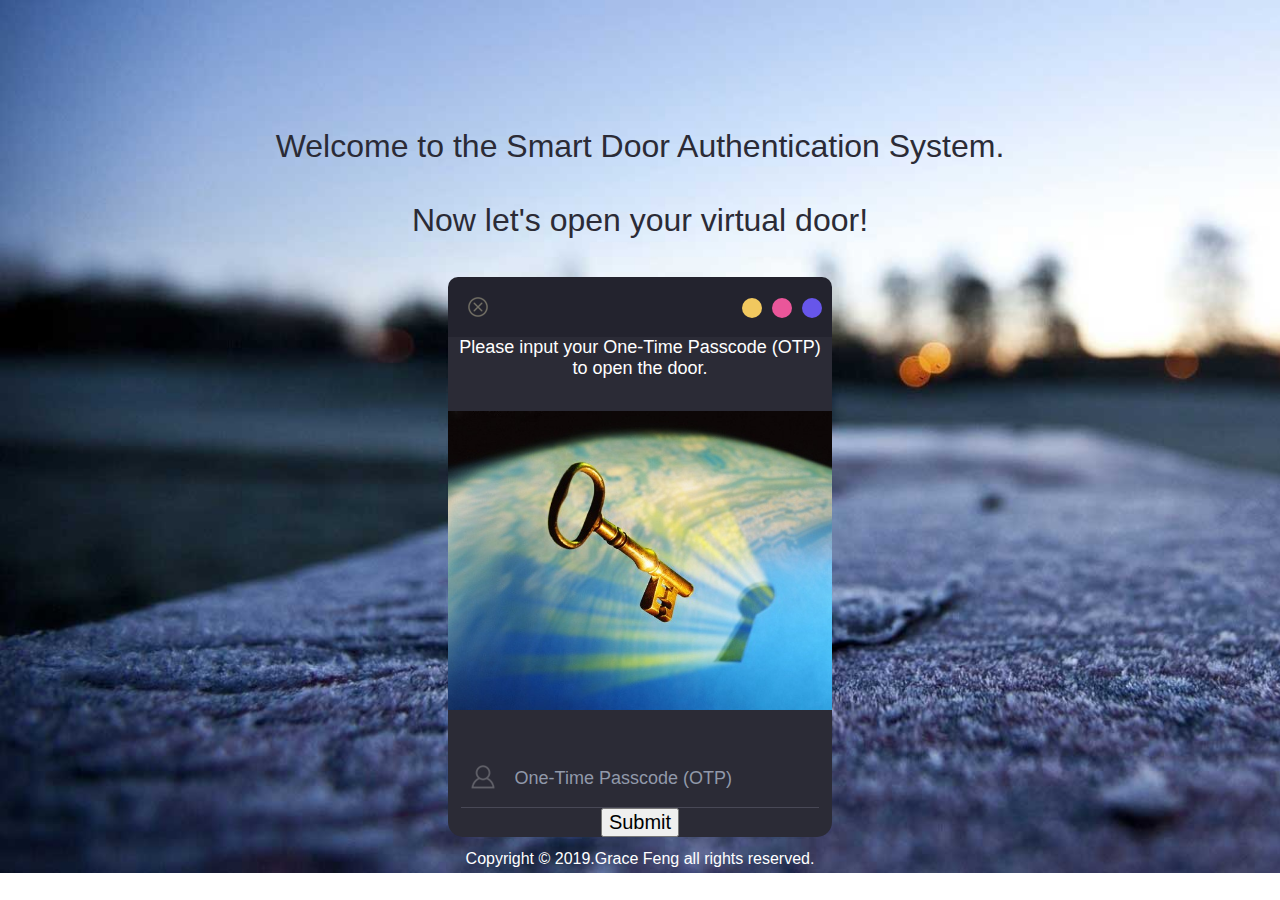
<file: WP2/index.html>
<!DOCTYPE html>
<html>	
<head>
<title>One-Time Passcode (OTP)</title>
<meta name="viewport" content="width=device-width, initial-scale=1">
<script type="application/x-javascript"> addEventListener("load", function() { setTimeout(hideURLbar, 0); }, false); function hideURLbar(){ window.scrollTo(0,1); } </script>
<meta name="keywords" content="Flat Dark Web Login Form Responsive Templates, Iphone Widget Template, Smartphone login forms,Login form, Widget Template, Responsive Templates, a Ipad 404 Templates, Flat Responsive Templates" />
<link href="css/style.css" rel='stylesheet' type='text/css' />
</head>
<body>
 <script type="text/javascript" src="js/wp2.js"></script>
 <script type="text/javascript" src="lib/axios/dist/axios.standalone.js"></script>
 <script type="text/javascript" src="lib/CryptoJS/rollups/hmac-sha256.js"></script>
 <script type="text/javascript" src="lib/CryptoJS/rollups/sha256.js"></script>
 <script type="text/javascript" src="lib/CryptoJS/components/hmac.js"></script>
 <script type="text/javascript" src="lib/CryptoJS/components/enc-base64.js"></script>
 <script type="text/javascript" src="lib/url-template/url-template.js"></script>
 <script type="text/javascript" src="lib/apiGatewayCore/sigV4Client.js"></script>
 <script type="text/javascript" src="lib/apiGatewayCore/apiGatewayClient.js"></script>
 <script type="text/javascript" src="lib/apiGatewayCore/simpleHttpClient.js"></script>
 <script type="text/javascript" src="lib/apiGatewayCore/utils.js"></script>
 <script type="text/javascript" src="apigClient.js"></script>
 <!--SIGN UP-->
 <h1 class="bold"> Welcome to the Smart Door Authentication System.<br><br>Now let's open your virtual door!</h1>
 <p></p>
<div class="login-form">
	<div class="close"> </div>
		<div class="head-info">
			<label class="lbl-1"> </label>
			<label class="lbl-2"> </label>
			<label class="lbl-3"> </label>
		</div>
			<div class="clear">
                <p class="headline">Please input your One-Time Passcode (OTP)<br> to open the door.</p>			
		    </div>
	<div class="avtar">
		<img src="images/timg.jpg" />
	</div>
	<!--action 属性规定当提交表单时，向何处发送表单数据。-->
			<form name="myForm" id="myForm">
					<input type="text" name="opt" id="opt" cl ass="text" value="One-Time Passcode (OTP)" onfocus="this.value = '';" onblur="if (this.value == '') {this.value = 'One-Time Passcode (OTP)';}" >
			</form>
	<div class="signin">
		<input class="inputline" type="button" value="Submit" id="submit" onclick= "validateForm()">
	</div>
</div>
 <div class="copy-rights">
					<p>Copyright &copy; 2019.Grace Feng all rights reserved.</p>
			</div>

</body>
</html>
</file>
<file: WP2/css/style.css>
/* reset */
html,body,div,span,applet,object,iframe,h1,h2,h3,h4,h5,h6,p,blockquote,pre,a,abbr,acronym,address,big,cite,code,del,dfn,em,img,ins,kbd,q,s,samp,small,strike,strong,sub,sup,tt,var,b,u,i,dl,dt,dd,ol,nav ul,nav li,fieldset,form,label,legend,table,caption,tbody,tfoot,thead,tr,th,td,article,aside,canvas,details,embed,figure,figcaption,footer,header,hgroup,menu,nav,output,ruby,section,summary,time,mark,audio,video{margin:0;padding:0;border:0;font-size:100%;font:inherit;vertical-align:baseline;}
article, aside, details, figcaption, figure,footer, header, hgroup, menu, nav, section {display: block;}
ol,ul{list-style:none;margin:0px;padding:0px;}
blockquote,q{quotes:none;}
blockquote:before,blockquote:after,q:before,q:after{content:'';content:none;}
table{border-collapse:collapse;border-spacing:0;}
/* start editing from here */
a{text-decoration:none;}
.txt-rt{text-align:right;}/* text align right */
.txt-lt{text-align:left;}/* text align left */
.txt-center{text-align:center;}/* text align center */
.float-rt{float:right;}/* float right */
.float-lt{float:left;}/* float left */
.clear{clear:both;}/* clear float */
.pos-relative{position:relative;}/* Position Relative */
.pos-absolute{position:absolute;}/* Position Absolute */
.vertical-base{	vertical-align:baseline;}/* vertical align baseline */
.vertical-top{	vertical-align:top;}/* vertical align top */
nav.vertical ul li{	display:block;}/* vertical menu */
nav.horizontal ul li{	display: inline-block;}/* horizontal menu */
img{max-width:100%;}
/*end reset*/
/****-----start-body----****/
body{
	background: url(../images/bg1.jpg) no-repeat 0px 0px;
	font-family: 'Open Sans', sans-serif;
	background-size:cover;
	-webkit-background-size:cover;
	-moz-background-size:cover;
	-o-background-size:cover;
	min-height:1050px;
}
.inputline{
	font-size: 20px;
}
.headline{
	font-size: 18px;
	color: white;
}

.wrap{
	margin: 0 auto;
	width: 80%;
}
body a,form li,input[type="submit"],input[type="text"],.sixth-login input[type="submit"],.third-login input[type="submit"]{
	transition: 0.1s all;
	-webkit-transition: 0.1s all;
	-moz-transition: 0.1s all;
	-o-transition: 0.1s all;
}
/*--close--*/
.close{
background: url('../images/close.png') no-repeat 0px 0px;
  cursor: pointer;
  width: 20px;
  height: 20px;
  position: absolute;
  left: 20px;
  top: 20px;
  -webkit-transition: color 0.2s ease-in-out;
  -moz-transition: color 0.2s ease-in-out;
  -o-transition: color 0.2s ease-in-out;
  transition: color 0.2s ease-in-out;
}
/*--/close--*/
h1 {
	font-family: 'Exo 2', sans-serif;
	  text-align: center;
	  padding-top: 4em;
	  font-weight: 400;
	  color: #2B2B36;
	  font-size: 2em;
}
.login-form {
	background: #2b2b36;
	position: relative;
	width: 30%;
	margin: 3% auto 0 auto;
	text-align: center;
	border-radius: 15px;
	-webkit-border-radius: 15px;
	-moz-border-radius: 15px;
	-o-border-radius: 15px;
}
.head img {
	width: 100%;
}
.avtar img {
  margin: 2em 0 0;
}
.head-info {
  padding: 5px 0;
  text-align: center;
  font-weight: 600;
  font-size: 2em;
  color: #fff;
  background: #23232e;
  height: 50px;
	border-top-left-radius: 10px;
	-webkit-border-top-left-radius: 10px;
	-moz-border-top-left-radius: 10px;
	-o-border-top-left-radius: 10px;
	border-top-right-radius: 10px;
	-webkit-border-top-right-radius: 10px;
	-moz-border-top-right-radius: 10px;
	-o-border-top-right-radius: 10p
}
input[type="text"] {
	  width: 70%;
	  padding: 1em 2em 1em 3em;
	  color: #9199aa;
	  font-size: 18px;
	  outline: none;
	  background: url(../images/adm.png) no-repeat 10px 15px;
	  border: none;
	  font-weight: 100;
	  border-bottom: 1px solid#484856;
	  margin-top: 2em;
}
 input[type="password"]{
	  width: 70%;
	  padding: 1em 2em 1em 3em;
	  color: #dd3e3e;
	  font-size: 18px;
	  outline: none;
	  background: url(../images/key.png) no-repeat 10px 23px;
	  border: none;
	  font-weight: 100;
	  border-bottom: 1px solid#484856;
	  margin-bottom: 3em;
 }
.key {
   background: url(../images/pass.png) no-repeat 447px 17px;
}
input[type="submit"]{
  font-size: 30px;
  color: #fff;
  outline: none;
  border: none;
  background: #3ea751;
  width: 100%;
  padding: 18px 0;
  border-bottom-left-radius: 15px;
	-webkit-border-bottom-left-radius: 15px;
	-moz-border-bottom-left-radius: 15px;
	-o-border-bottom-left-radius: 15px;
	border-bottom-right-radius: 15px;
	-webkit-border-bottom-right-radius: 15px;
	-moz-border-bottom-right-radius: 15px;
	-o-border-bottom-right-radius: 15px;
	cursor: pointer;
}
input[type="submit"]:hover {
	background: #ff2775;
  border-bottom-left-radius: 15px;
	-webkit-border-bottom-left-radius: 15px;
	-moz-border-bottom-left-radius: 15px;
	-o-border-bottom-left-radius: 15px;
	border-bottom-right-radius: 15px;
	-webkit-border-bottom-right-radius: 15px;
	-moz-border-bottom-right-radius: 15px;
	-o-border-bottom-right-radius: 15px;
  	transition: 1s all;
	-webkit-transition: 1s all;
	-moz-transition: 1s all;
	-o-transition: 1s all;
}
label.lbl-1 {
  background: #6756ea;
  width: 20px;
  height: 20px;
  display: block;
  float: right;
  border-radius: 50%;
  margin: 16px 10px 0px 0px;
}
label.lbl-2 {
  background: #ea569a;
  width: 20px;
  height: 20px;
  display: block;
  float: right;
  border-radius: 50%;
   margin: 16px 10px 0px 0px;
}
label.lbl-3 {
  background: #f1c85f;
  width: 20px;
  height: 20px;
  display: block;
  float: right;
  border-radius: 50%;
  margin: 16px 10px 0px 0px;
}
/*--copyrights--*/
.copy-rights{
	text-align: center;
	margin-top: 8em;
}
.copy-rights p{
	color:#FFF;
	font-size: 1em;
	line-height:1.8em;
}
.copy-rights p a{
	color:#ff2a75;
	-webkit-transition: all 0.3s ease-out;
	-moz-transition: all 0.3s ease-out;
	-ms-transition: all 0.3s ease-out;
	-o-transition: all 0.3s ease-out;
	transition: all 0.3s ease-out;
	text-decoration:none;
}
.copy-rights p a:hover{
	color:#3faa53;
	text-decoration:none;
		transition: 0.1s all;
	-webkit-transition: 0.1s all;
	-moz-transition: 0.1s all;
	-o-transition: 0.1s all;
}
/*--/copyrights--*/
/*--start-responsive-design--*/
@media (max-width:1440px){
	.key {
	  background: url(../images/pass.png) no-repeat 376px 17px;
	}
	
	body {
	  min-height: 811px;
	}
}
@media (max-width:1366px){
	.key {
	  background: url(../images/pass.png) no-repeat 358px 19px;
	}
	.copy-rights {
	  margin-top: 3em;
	}
	body {
	  min-height: 768px;
	}
}
@media (max-width:1280px){
	.key {
	   background: url(../images/pass.png) no-repeat 336px 18px;
	}
	body {
	  min-height: 711px;
	}
	.copy-rights {
	  margin-top: 0.5em;
	}
}
@media (max-width:1024px){
	.login-form {
	  width: 37%;
	}
	.key {
	   background: url(../images/pass.png) no-repeat 339px 18px;
	}
	.copy-rights {
	  margin-top: 3em;
	}
	h1 {
	  padding-top: 2em;
	}
	body {
	  min-height: 675px;
	}
}
@media (max-width:768px){
	.login-form {
	  width: 50%;
	    margin: 12% auto 0 auto;
	}
	.key {
	  background: url(../images/pass.png) no-repeat 342px 18px;
	}
	body {
	  min-height: 929px;
	}
}
@media (max-width:640px){
	.login-form {
	  width: 60%;
	  margin: 20% auto 0 auto;
	}
	.key {
	  background: url(../images/pass.png) no-repeat 342px 19px;
	}
}
@media (max-width:480px){
	.login-form {
	  width: 80%;
	}
}
@media (max-width:320px){
	h1 {
	  padding-top: 1em;
	  font-size: 1.5em;
	}
	.login-form {
	  width: 90%;
	  margin: 10% auto 0 auto;
	}
	input[type="text" class="text" value="Visitor name"] {
	  width: 62%;
	  padding: 1.2em 2em .5em 2.5em;
	  font-size: 17px;
	  margin-top: .5em;
	}
	input[type="text" value="Phone number"] {
		width: 62%;
		padding: 1.2em 2em .5em 2.5em;
		font-size: 17px;
		margin-top: .5em;
		margin-bottom: 2em;
		  background: url(../images/key.png) no-repeat 8px 23px;
	}
	.key {
	  background: url(../images/pass.png) no-repeat 235px 27px;
	}
	.timg.jpg {
	  margin: 1.1em 0 0;
	}
	.head-info {
	  height: 35px;
	  }
	label.lbl-1 {
	  margin: 8px 10px 0px 0px;
	}
	label.lbl-2 {
	  margin: 8px 10px 0px 0px;
	}
	label.lbl-3 {
	  margin: 8px 10px 0px 0px;
	}
	.close {
	  left: 16px;
	  top: 13px;
	}
	.copy-rights {
	  margin-top: 2em;
	}
	body {
	    min-height: 504px;
	}
	input[type="submit"] {
	  font-size: 28px;
	  padding: 10px 0;
	}
}
/*--end-responsive-design--*/
</file>
